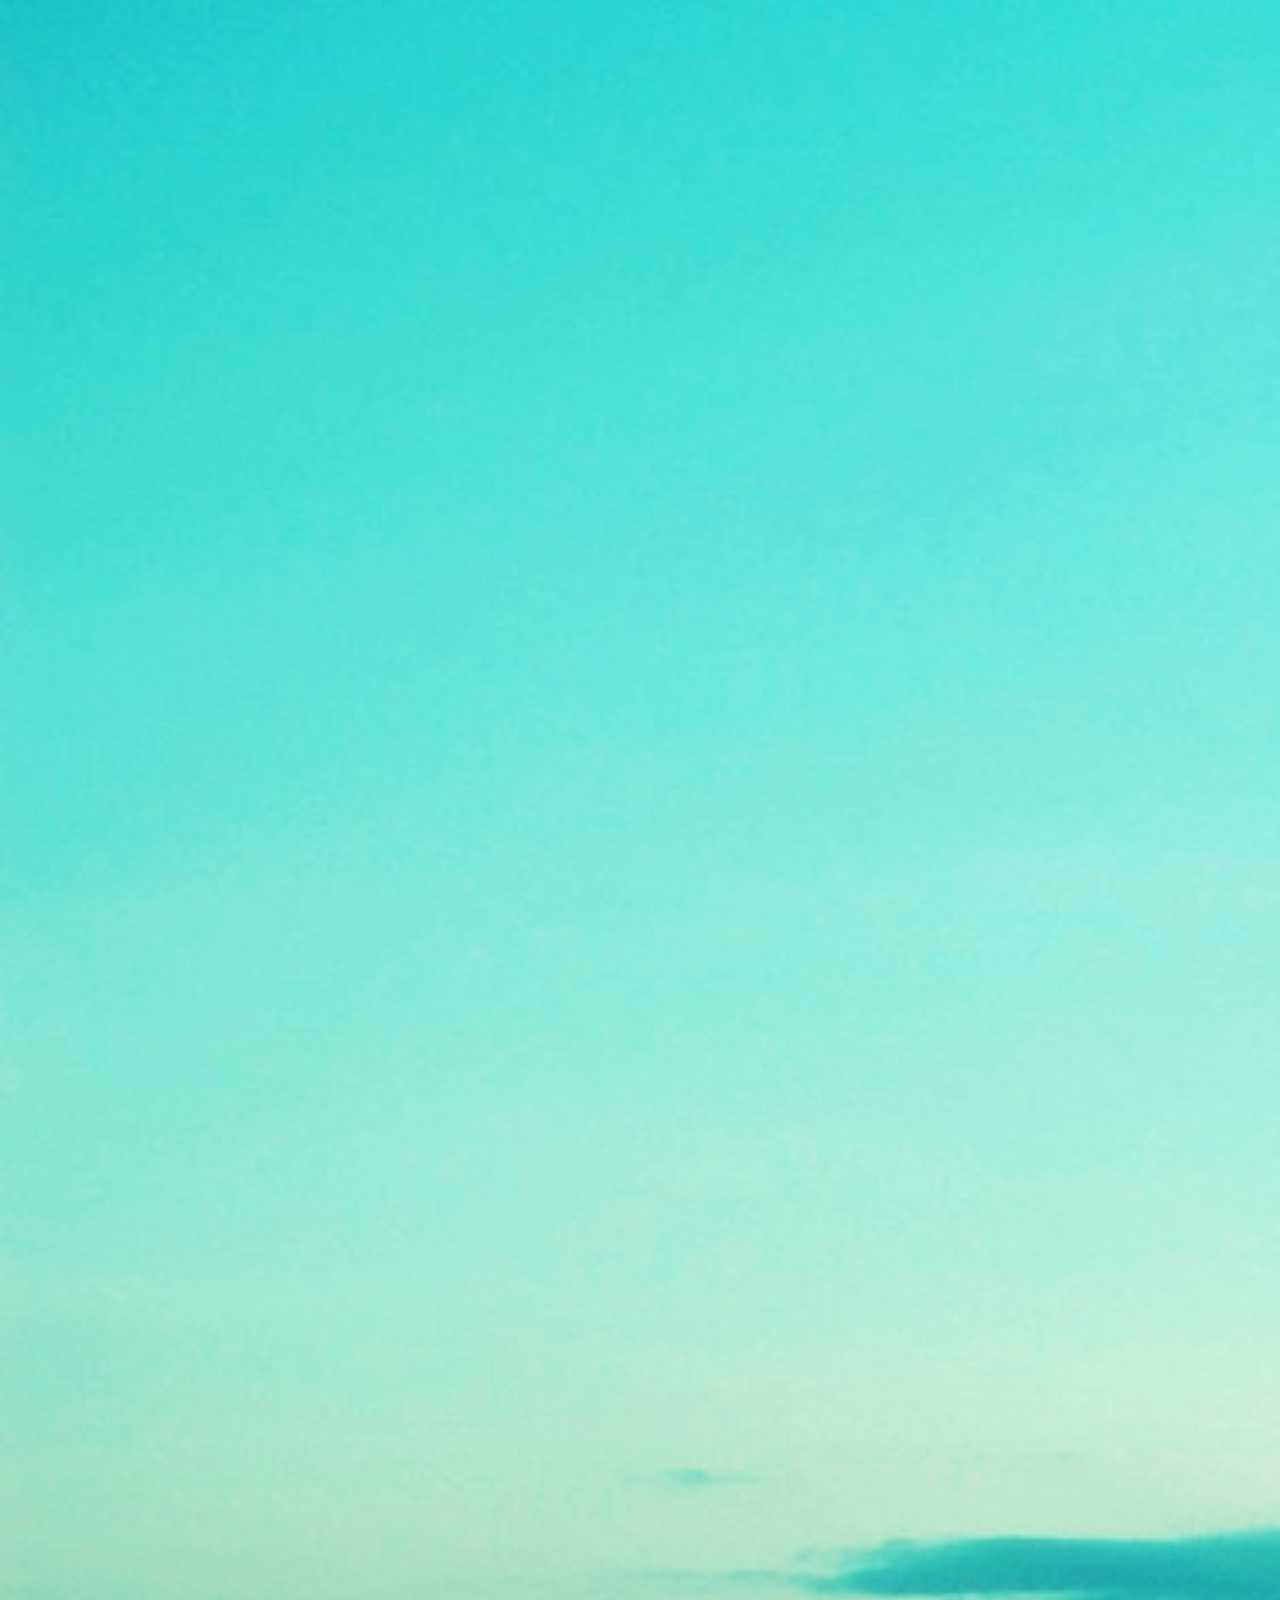
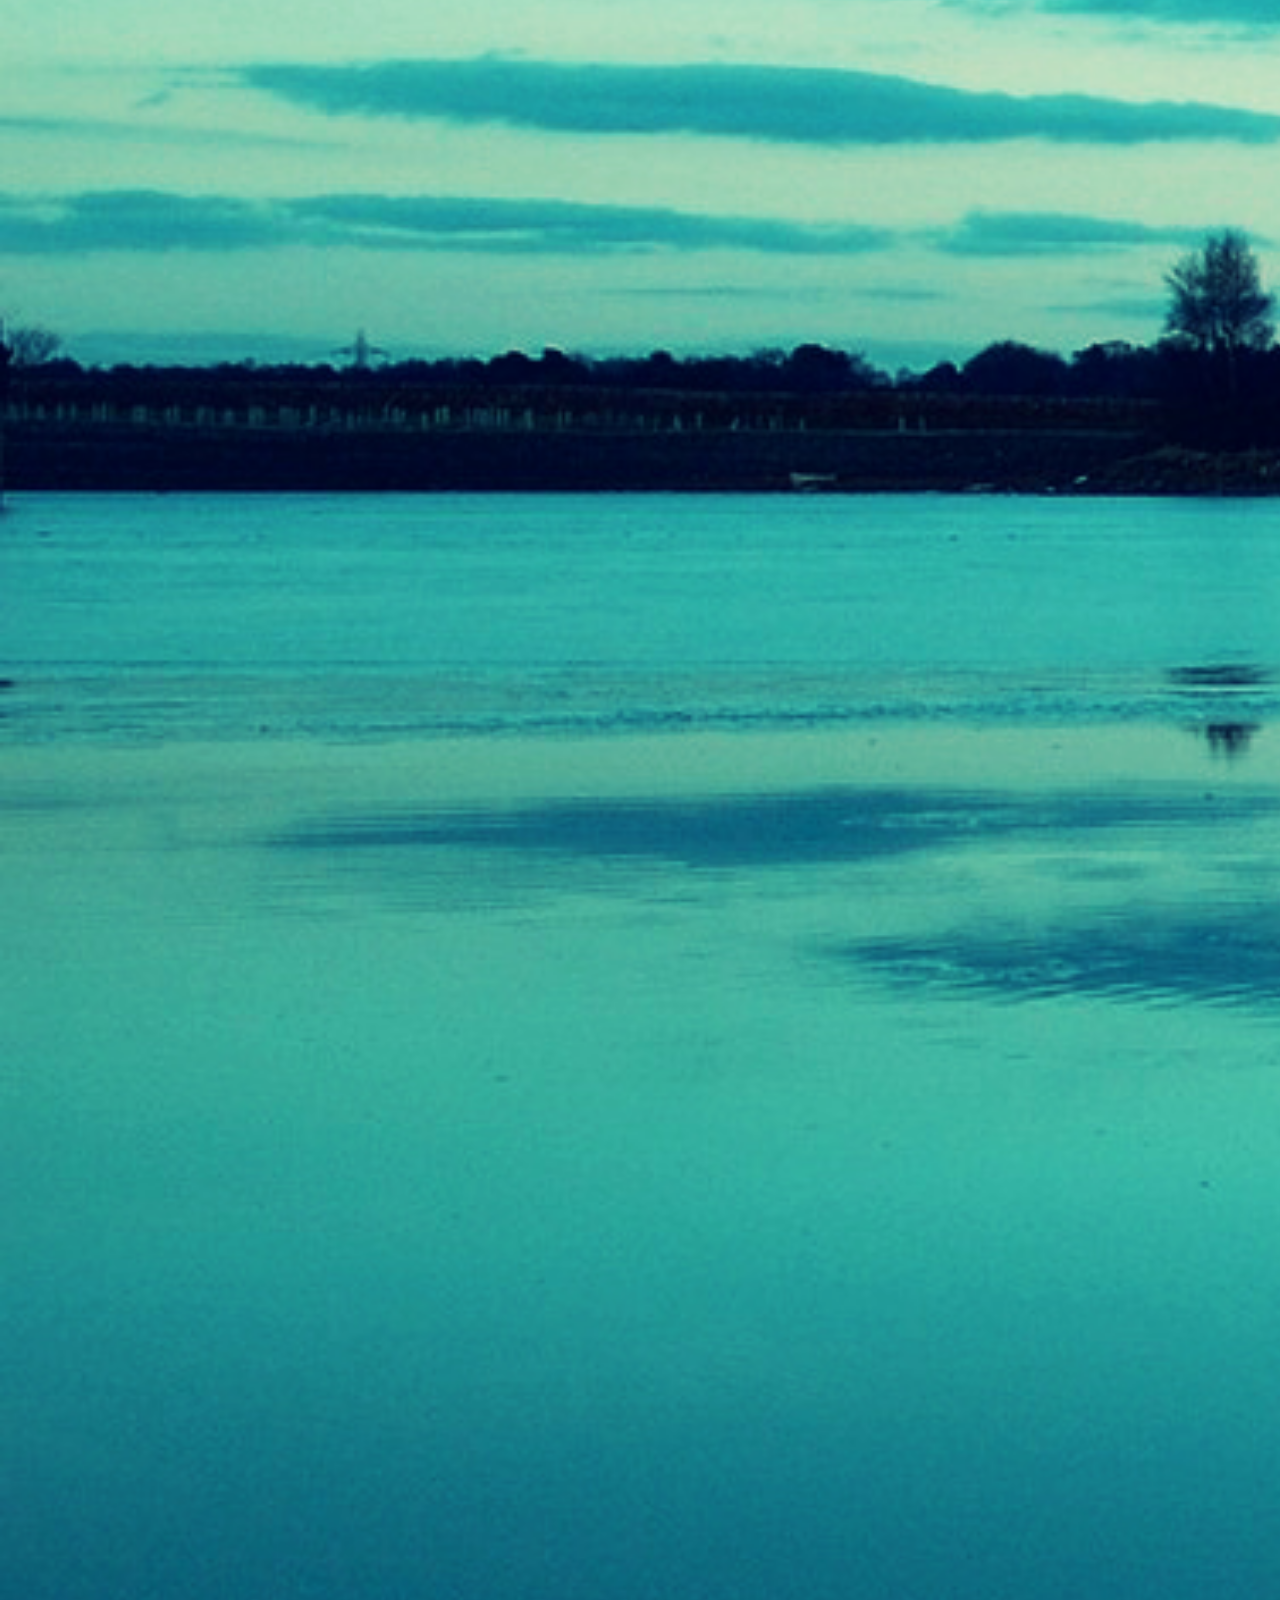
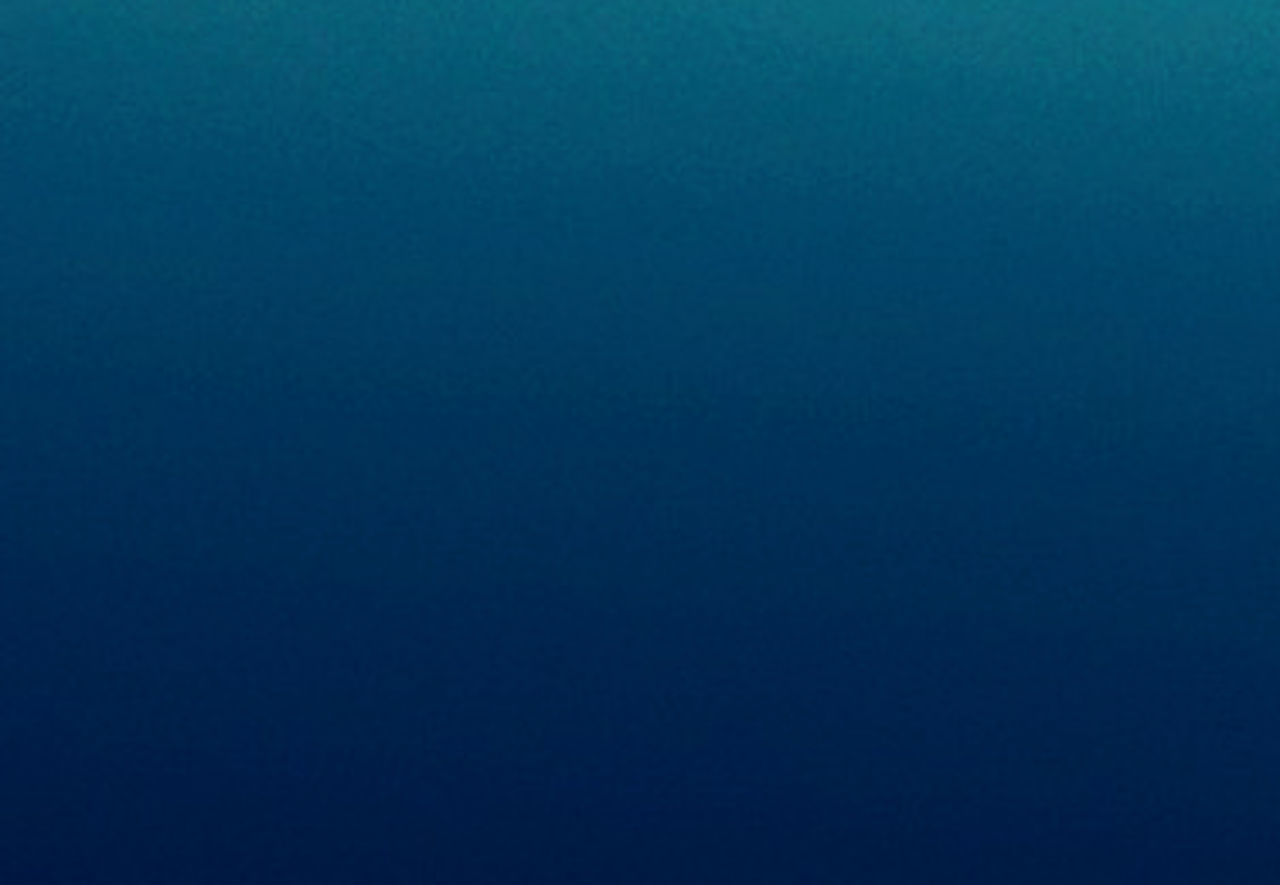
<file: imtioxon 5oy/begin.html>
<!DOCTYPE html>
<html lang="en">

<head>
    <meta charset="UTF-8">
    <meta name="viewport" content="width=device-width, initial-scale=1.0">
    <title>Document</title>
    <link rel="stylesheet" href="./begin.css">
    <link rel="preconnect" href="https://fonts.googleapis.com">
    <link rel="preconnect" href="https://fonts.gstatic.com" crossorigin>
    <link href="https://fonts.googleapis.com/css2?family=Roboto&display=swap" rel="stylesheet">
</head>

<body>

    <div class="hero">

        <div class="container">

            <div class="clock">

                <span id="hrs">00</span>
                <span>:</span>
                <span id="min">00</span>

            </div>

        </div>

    </div>

    <div class="container2">

        <h1 class="kun"></h1>

    </div>

    <span contenteditable="" data-content-type="name" class="name selectable">Davron.</span>

    <h1 class="text">What is your main goal for today?</h1>

    <div class="input-container">
        <input type="text">
        <div class="underline"></div>
    </div>  

    <div class="weather">

        <a href="./index.html"><h1>Weather</h1></a>
        
    </div>

    <div id="randomText"></div>

    <script src="./java.js"></script>
</body>

</html>
</file>
<file: imtioxon 5oy/begin.css>
* {
    padding: 0;
    margin: 0;
}

body {
    background: url(img/nature-scenes-er5t90arlxnmon8c.jpg);
    background: url(img/588628_wallpapers-1920x1080-hd-nature-best-hd-desktop-wallpapers-1080p-hd_1920x1080_h.jpg);
    background: url(img/wp2565111.jpg);
    background: url(img/120902.jpg);
    background: url(img/561110-landscape-nature.jpg);
    background: url(img/38732015-full-hd-wallpapers.jpg);
    transition: 0.5s;
    background-repeat: no-repeat;
    background-size: cover;
}

span {
    position: relative;
    left: 2000px;
    top: 800px;
    color: white;
    font-size: 700px;
    font-family: "Roboto";
}

.container2 h1 {
    position: relative;
    width: 1500px;
    left: 1800px;
    top: 750px;
    color: white;
    font-family: "Roboto";
    font-size: 200px;
}

.selectable {
    position: relative;
    left: 3250px;
    top: 525px;
    font-family: "Roboto";
    cursor: pointer;
    transition: background-color 200ms linear;
    font-size: 200px;   
}

[contentEditable] {
    display: inline-block;
}

.selectable:hover {
    background-color: rgba(255, 255, 255, 0.555);
}

.text {
    color: white;
    font-size: 120px;
    margin-top: 750px;
    margin-left: 1950px;
    font-family: "Roboto";
}

input {
    background: none;
    margin-left: 1880px;
    font-size: 100px;
    border: none;
}

.input-container {
    position: relative; 
    margin: 50px;
}

.input-container input {
    width: 30%;
    padding: 10px;
    border: none;
    border-radius: 10px;
    border-bottom: 10px solid #ffffff;
    outline: none;
    font-size: 16px;
}

.input-container .underline {
    position: absolute;
    left: 0;
    bottom: 0;
    width: 0;
    height: 2px;
    background-color: #000;
    transition: width 0.3s ease;
}

.input-container input {
    font-size: 100px; /* Katta matn o'lchami */
    color: #ffffff;
}

#randomText {
    font-size: 100px;
    font-family: Arial, sans-serif;
    color: rgb(255, 255, 255);
}

a{
    position: relative;
    position: absolute;
    left: 5700px;
    top: 100px;
    text-decoration: none;
    color: #ffffff;
    font-family: "Roboto";
    font-size: 40px;
    width: 400px;
}
</file>
